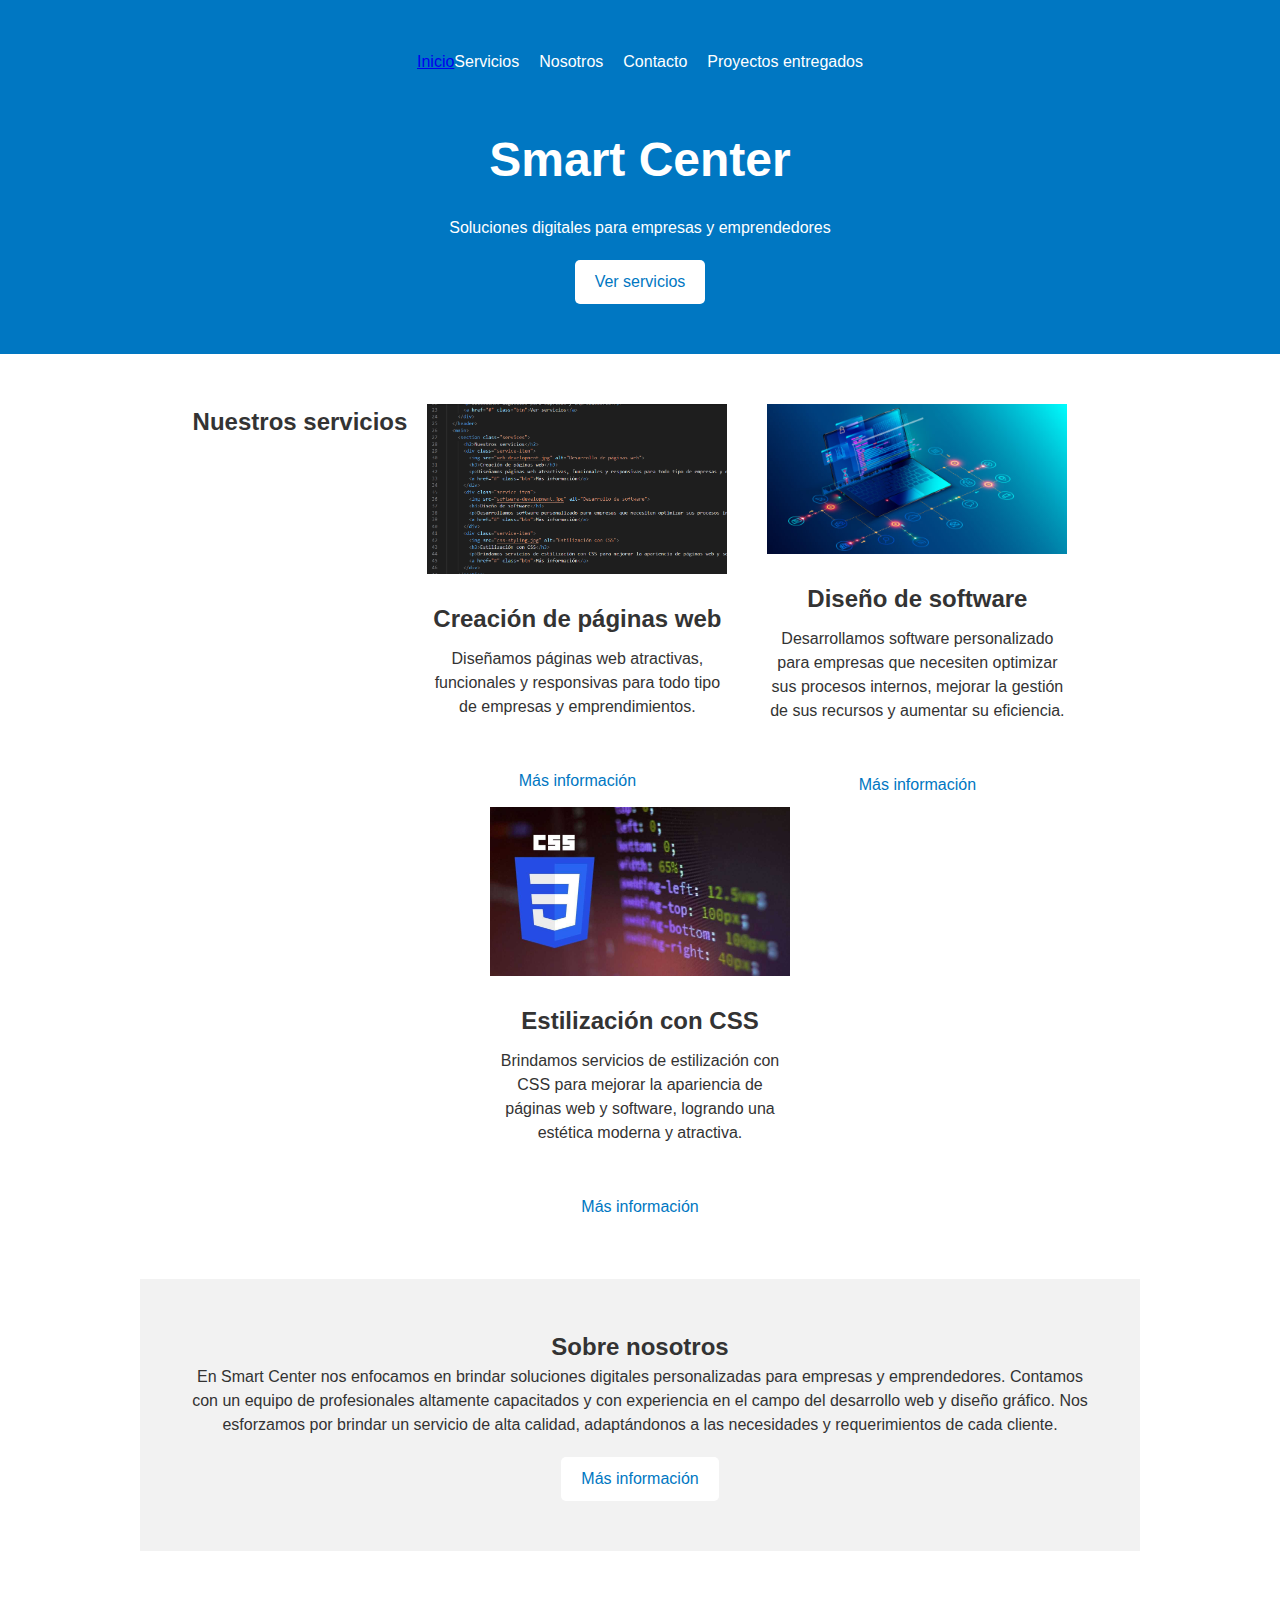
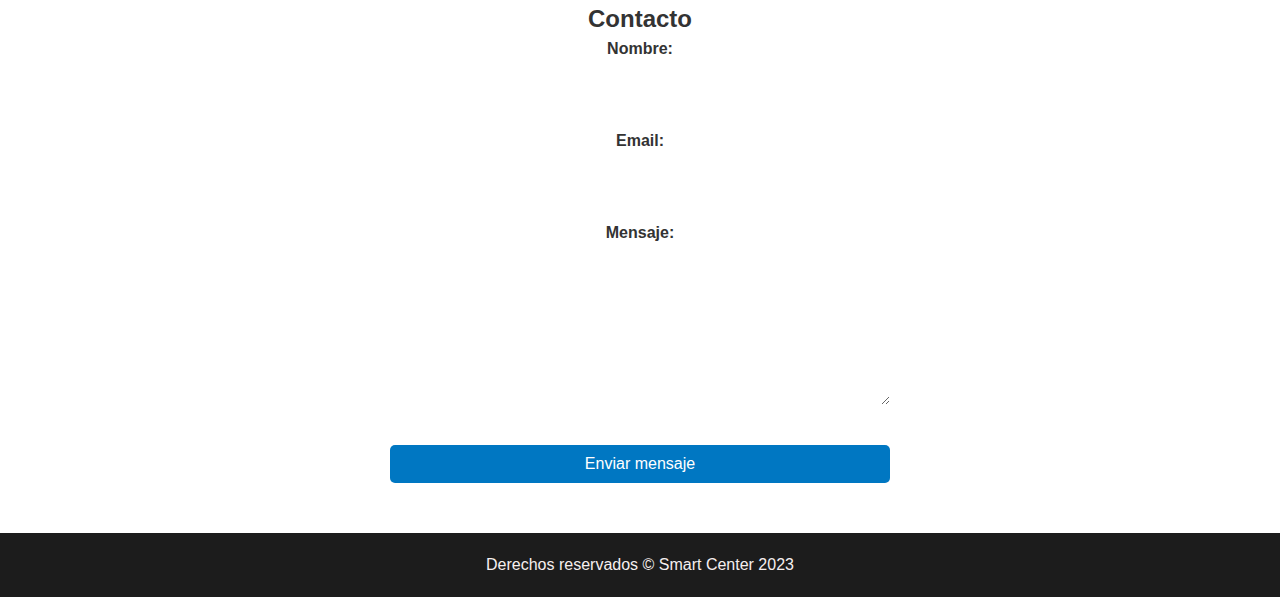
<file: index.html>
<!DOCTYPE html>
<html lang="en">
<head>
  <meta charset="UTF-8">
  <meta name="viewport" content="width=device-width, initial-scale=1.0">
  <meta http-equiv="X-UA-Compatible" content="ie=edge">
  <title>Smart Center - Soluciones digitales</title>
  <link rel="stylesheet" href="style.css">
</head>
<body>
  <header>
    <nav>
      <ul>
        <li></li><a href="index.html">Inicio</a></li>
        <li><a href="servicios.html">Servicios</a></li>
        <li><a href="nosotros.html">Nosotros</a></li>
        <li><a href="contacto.html">Contacto</a></li>
        <li><a href="Proyectos.html">Proyectos entregados</a></li>
      </ul>
    </nav>
    <div class="header-content">
      <h1>Smart Center</h1>
      <p>Soluciones digitales para empresas y emprendedores</p>
      <a href="#" class="btn">Ver servicios</a>
    </div>
  </header>
  <main>
    <section class="services">
      <h2>Nuestros servicios</h2>
      <div class="service-item">
        <img src="img/2.png" alt="Desarrollo de páginas web">
        <h3>Creación de páginas web</h3>
        <p>Diseñamos páginas web atractivas, funcionales y responsivas para todo tipo de empresas y emprendimientos.</p>
        <a href="#" class="btn">Más información</a>
      </div>
      <div class="service-item">
        <img src="img/sft.jpg" alt="Desarrollo de software">
        <h3>Diseño de software</h3>
        <p>Desarrollamos software personalizado para empresas que necesiten optimizar sus procesos internos, mejorar la gestión de sus recursos y aumentar su eficiencia.</p>
        <a href="#" class="btn">Más información</a>
      </div>
      <div class="service-item">
        <img src="img/aprender-css.jpg" alt="Estilización con CSS">
        <h3>Estilización con CSS</h3>
        <p>Brindamos servicios de estilización con CSS para mejorar la apariencia de páginas web y software, logrando una estética moderna y atractiva.</p>
        <a href="#" class="btn">Más información</a>
      </div>
    </section>
    <section class="about-us">
      <h2>Sobre nosotros</h2>
      <p>En Smart Center nos enfocamos en brindar soluciones digitales personalizadas para empresas y emprendedores. Contamos con un equipo de profesionales altamente capacitados y con experiencia en el campo del desarrollo web y diseño gráfico. Nos esforzamos por brindar un servicio de alta calidad, adaptándonos a las necesidades y requerimientos de cada cliente.</p>
      <a href="#" class="btn">Más información</a>
    </section>
    <section class="contact">
      <h2>Contacto</h2>
      <form>
        <form method="post" action="enviar.php">
        <label for="name">Nombre:</label>
        <input type="text"     id="name" required>
    <label for="email">Email:</label>
    <input type="email" id="email" required>
    <label for="message">Mensaje:</label>
    <textarea id="message" required></textarea>
    <button type="submit" class="btn">Enviar mensaje</button>
  </form>
</section>
  </main>
  <footer>
    <p>Derechos reservados © Smart Center 2023</p>
  </footer>
</body>
</html>
</file>
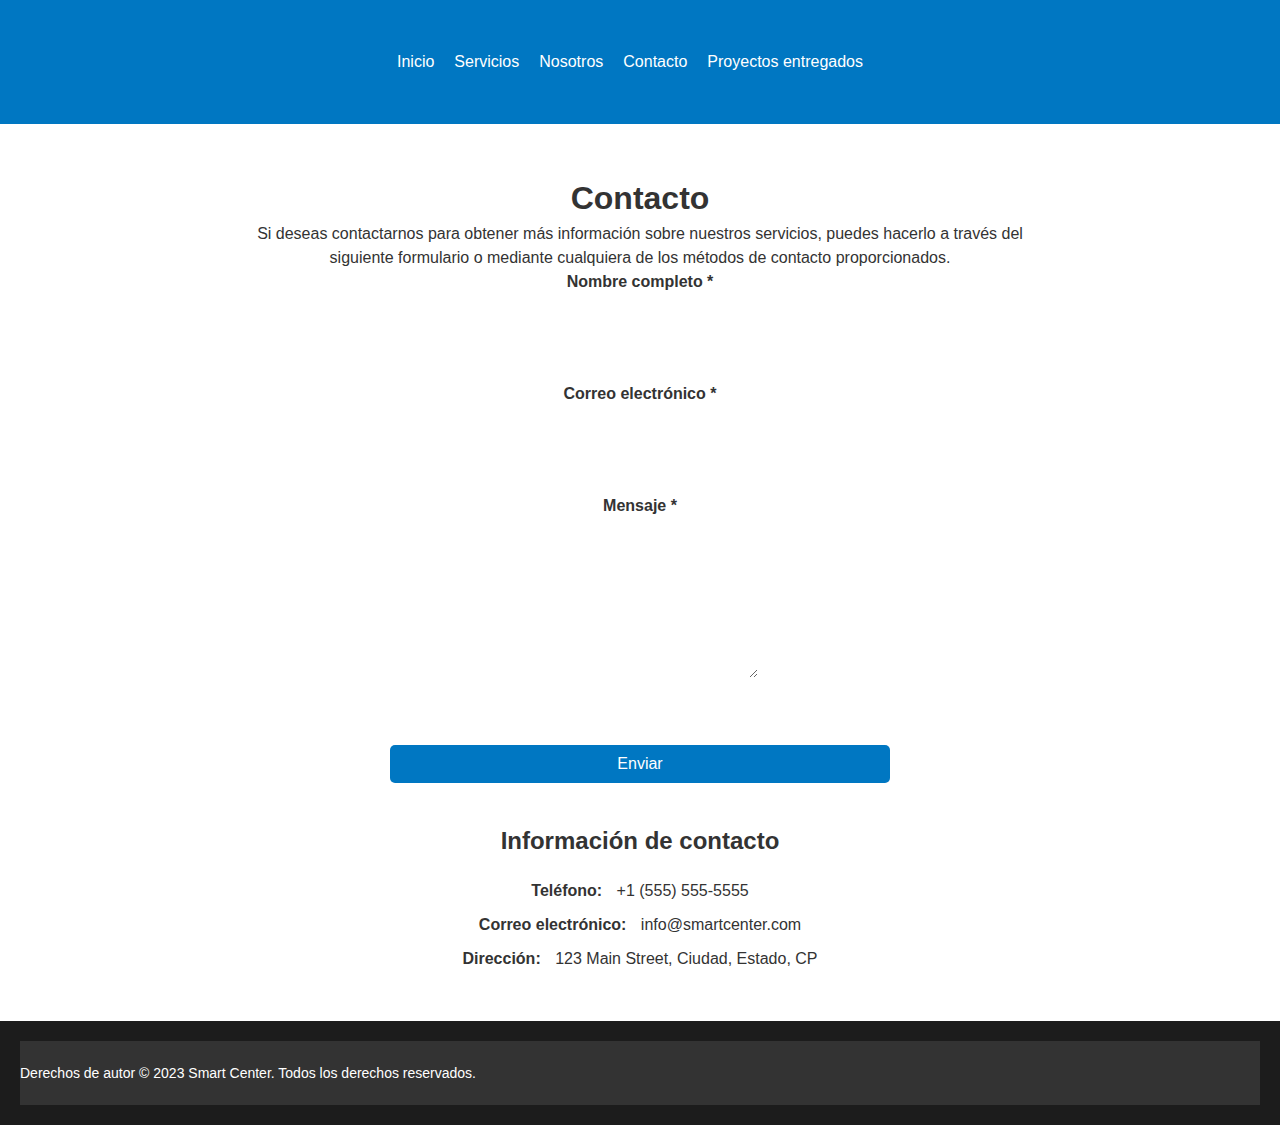
<file: contacto.html>
<!DOCTYPE html>
<html lang="es">
<head>
  <meta charset="UTF-8">
  <meta name="viewport" content="width=device-width, initial-scale=1.0">
  <title>Contacto - Smart Center</title>
  <link rel="stylesheet" href="style.css">
</head>
<body>
  <header>
    <div class="container">
      <nav>
     
        <ul>
          <li><a href="index.html">Inicio</a></li>
          <li><a href="servicios.html">Servicios</a></li>
          <li><a href="nosotros.html">Nosotros</a></li>
          <li><a href="contacto.html">Contacto</a></li>
          <li><a href="Proyectos.html">Proyectos entregados</a></li>
        </ul>
      </nav>
    </div>
  </header>

  <main class="contact">
    <div class="container">
      <h1>Contacto</h1>
      <p>Si deseas contactarnos para obtener más información sobre nuestros servicios, puedes hacerlo a través del siguiente formulario o mediante cualquiera de los métodos de contacto proporcionados.</p>

      <form method="post" action="enviar.php">

        <div class="form-group">
          <label for="nombre">Nombre completo *</label>
          <input type="text" id="nombre" name="nombre" required>
        </div>
        <div class="form-group">
          <label for="correo">Correo electrónico *</label>
          <input type="email" id="correo" name="correo" required>
        </div>
        <div class="form-group">
          <label for="mensaje">Mensaje *</label>
          <textarea id="mensaje" name="mensaje" required></textarea>
        </div>
        <button type="submit">Enviar</button>
      </form>

      <div class="contact-info">
        <h2>Información de contacto</h2>
        <ul>
          <li><strong>Teléfono:</strong> +1 (555) 555-5555</li>
          <li><strong>Correo electrónico:</strong> info@smartcenter.com</li>
          <li><strong>Dirección:</strong> 123 Main Street, Ciudad, Estado, CP</li>
        </ul>
      </div>
    </div>
  </main>

  <footer>
    <div class="container">
      <div class="footer-content">
        <p>Derechos de autor © 2023 Smart Center. Todos los derechos reservados.</p>
        <ul>
          <li><a href="#">Política de privacidad</a></li>
          <li><a href="#">Términos de servicio</a></li>
        </ul>
      </div>
    </div>
  </footer>
</body>
</html>
</file>
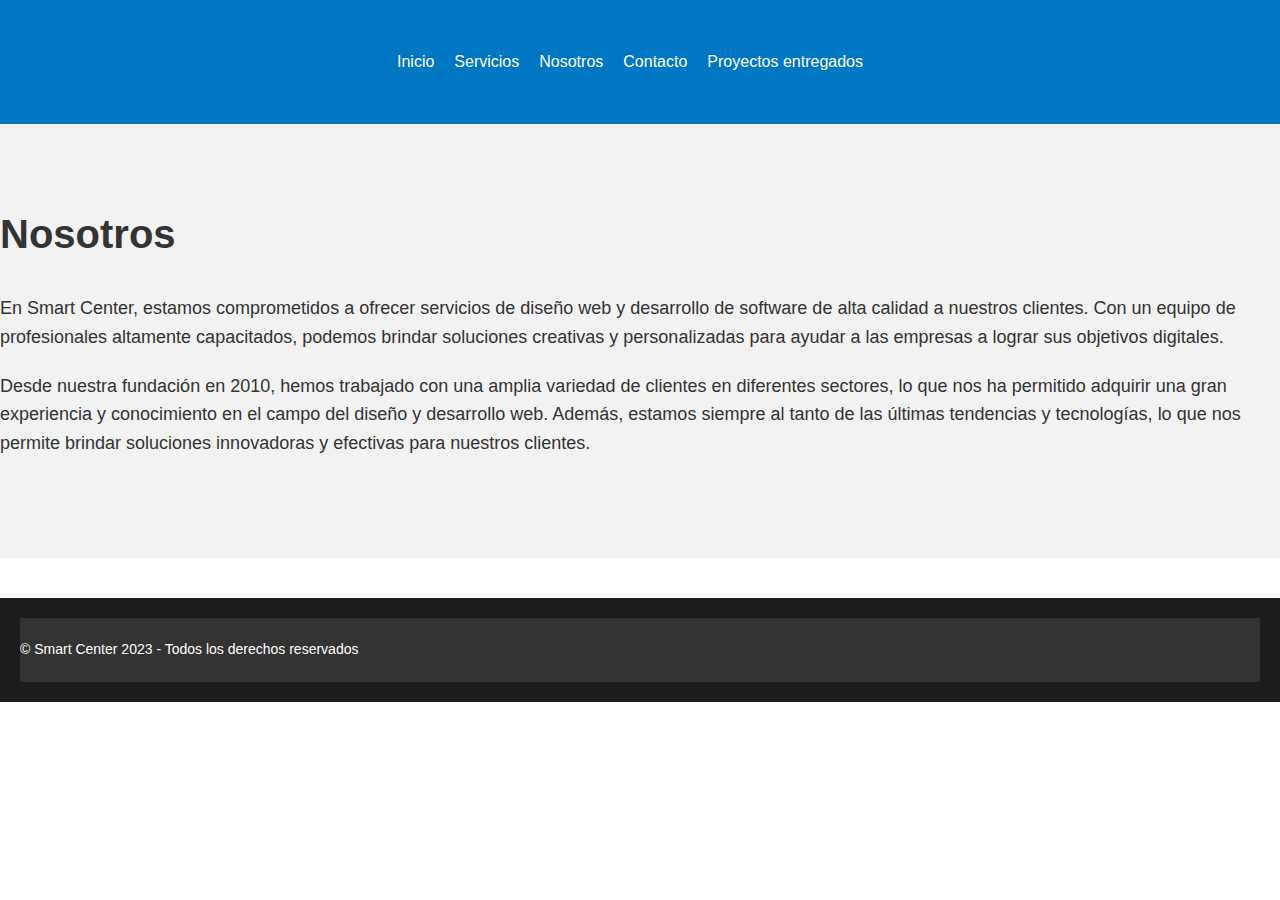
<file: nosotros.html>
<!DOCTYPE html>
<html lang="es">
<head>
  <meta charset="UTF-8">
  <meta name="viewport" content="width=device-width, initial-scale=1.0">
  <meta http-equiv="X-UA-Compatible" content="ie=edge">
  <link rel="stylesheet" href="style.css">
  <title>Smart Center - Nosotros</title>
</head>
<body>
  <header>
    <nav>
      <ul>
        <li><a href="index.html">Inicio</a></li>
        <li><a href="servicios.html">Servicios</a></li>
        <li><a href="nosotros.html">Nosotros</a></li>
        <li><a href="contacto.html">Contacto</a></li>
        <li><a href="Proyectos.html">Proyectos entregados</a></li>
      </ul>
    </nav>
  </header>
  <main>
    <section class="about">
      <div class="container">
        <h1>Nosotros</h1>
        <p>En Smart Center, estamos comprometidos a ofrecer servicios de diseño web y desarrollo de software de alta calidad a nuestros clientes. Con un equipo de profesionales altamente capacitados, podemos brindar soluciones creativas y personalizadas para ayudar a las empresas a lograr sus objetivos digitales.</p>
        <p>Desde nuestra fundación en 2010, hemos trabajado con una amplia variedad de clientes en diferentes sectores, lo que nos ha permitido adquirir una gran experiencia y conocimiento en el campo del diseño y desarrollo web. Además, estamos siempre al tanto de las últimas tendencias y tecnologías, lo que nos permite brindar soluciones innovadoras y efectivas para nuestros clientes.</p>
      </div>
    </section>
  </main>
  <footer>
    <div class="footer-content">
      <p>© Smart Center 2023 - Todos los derechos reservados</p>
      <ul>
        <li><a href="index.html">Inicio</a></li>
        <li><a href="servicios.html">Servicios</a></li>
        <li><a href="nosotros.html">Nosotros</a></li>
        <li><a href="contacto.html">Contacto</a></li>
      </ul>
    </div>
  </footer>
</body>
</html>
</file>
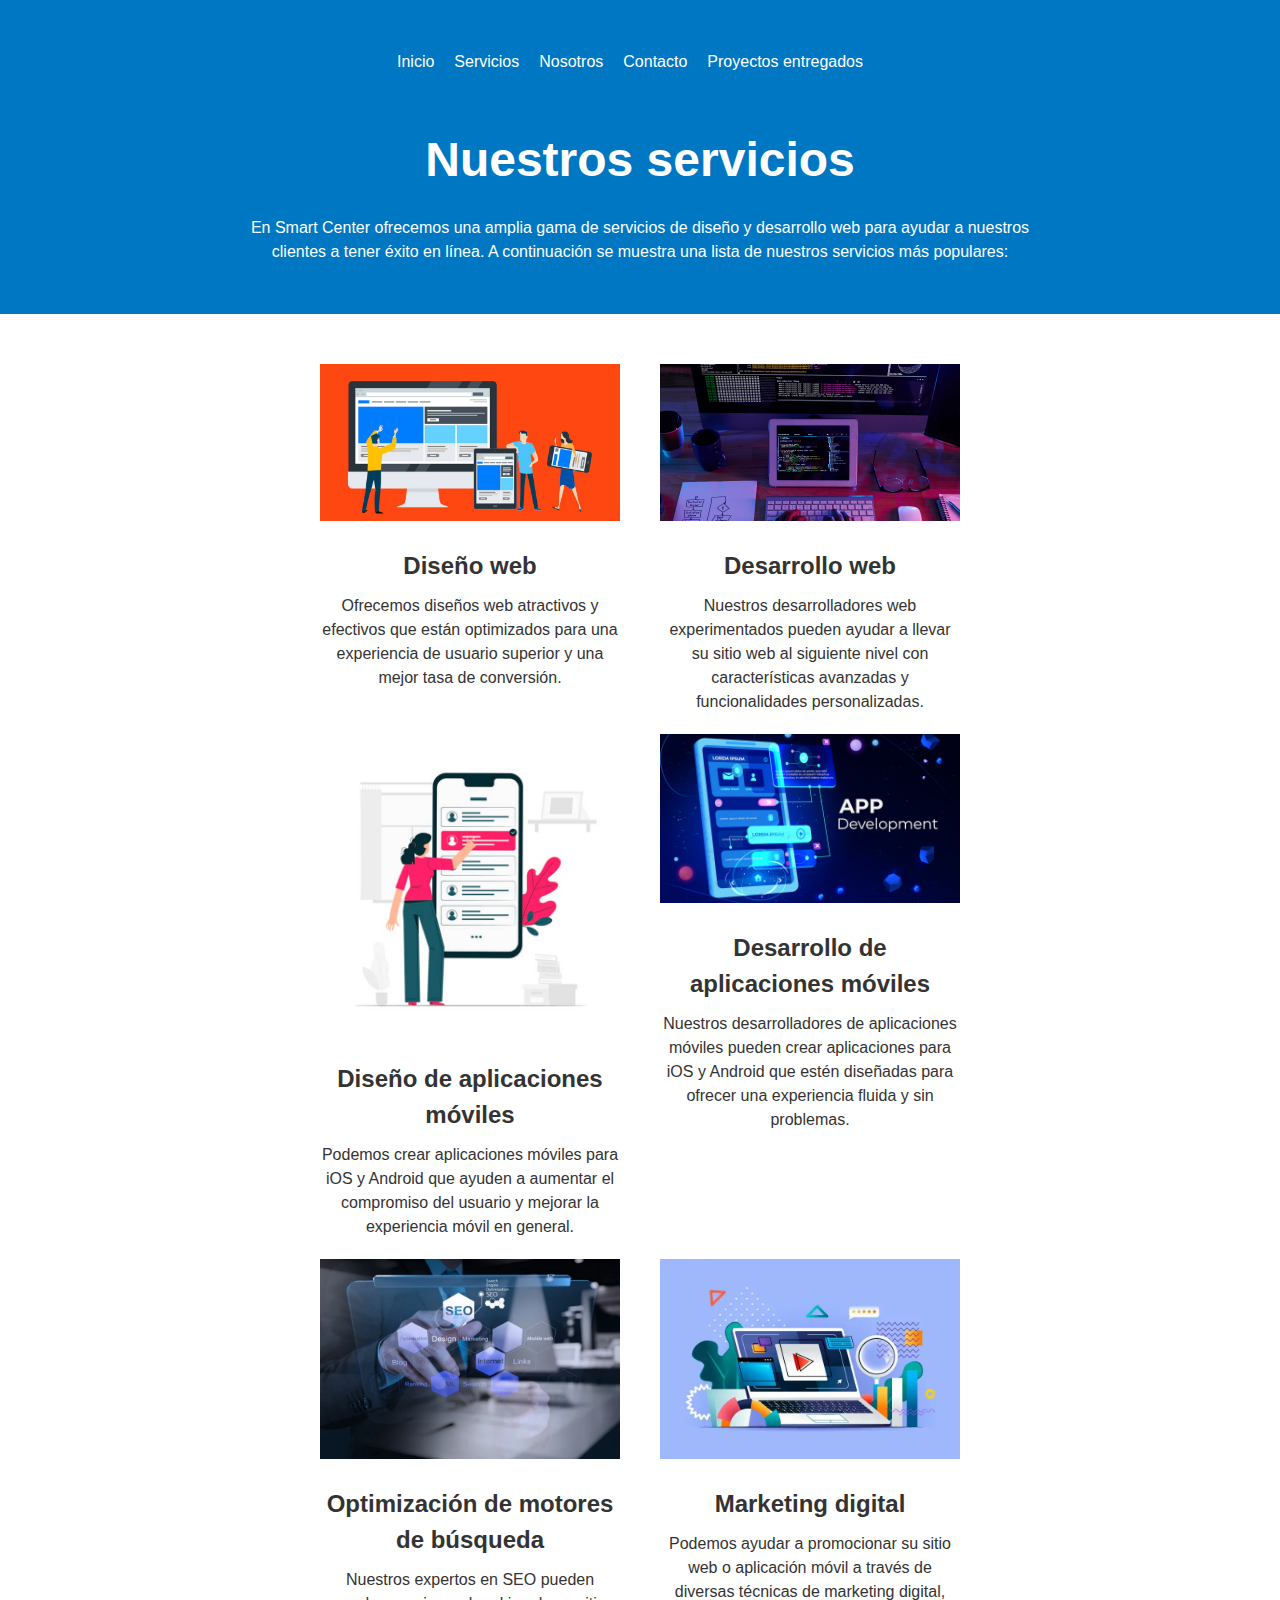
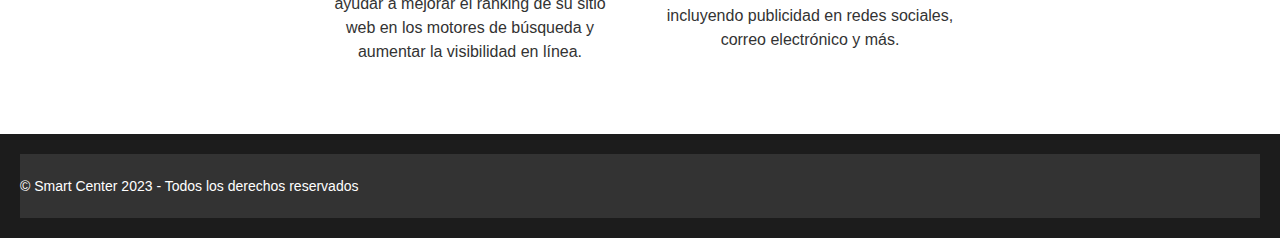
<file: servicios.html>
<!DOCTYPE html>
<html lang="es">
<head>
  <meta charset="UTF-8">
  <meta name="viewport" content="width=device-width, initial-scale=1.0">
  <title>Smart Center - Servicios</title>
  <link rel="stylesheet" href="style.css">
</head>
<body>
  <header>
    <nav>
      <ul>
        <li><a href="index.html">Inicio</a></li>
        <li><a href="servicios.html">Servicios</a></li>
        <li><a href="nosotros.html">Nosotros</a></li>
        <li><a href="contacto.html">Contacto</a></li>
        <li><a href="Proyectos.html">Proyectos entregados</a></li>
      </ul>
    </nav>
    <div class="header-content">
      <h1>Nuestros servicios</h1>
      <p>En Smart Center ofrecemos una amplia gama de servicios de diseño y desarrollo web para ayudar a nuestros clientes a tener éxito en línea. A continuación se muestra una lista de nuestros servicios más populares:</p>
    </div>
  </header>
  <main>
    <section class="services">
      <div class="service-item">
        <img src="img/dweb.webp" alt="Diseño web">
        <h3>Diseño web</h3>
        <p>Ofrecemos diseños web atractivos y efectivos que están optimizados para una experiencia de usuario superior y una mejor tasa de conversión.</p>
      </div>
      <div class="service-item">
        <img src="img/desarrollo-web-a-medida.png" alt="Desarrollo web">
        <h3>Desarrollo web</h3>
        <p>Nuestros desarrolladores web experimentados pueden ayudar a llevar su sitio web al siguiente nivel con características avanzadas y funcionalidades personalizadas.</p>
      </div>
      <div class="service-item">
        <img src="img/diseno-apps-movil.jpg" alt="Diseño de aplicaciones móviles">
        <h3>Diseño de aplicaciones móviles</h3>
        <p>Podemos crear aplicaciones móviles para iOS y Android que ayuden a aumentar el compromiso del usuario y mejorar la experiencia móvil en general.</p>
      </div>
      <div class="service-item">
        <img src="img/Desarrollo-apps-moviles-1288x724.jpg" alt="Desarrollo de aplicaciones móviles">
        <h3>Desarrollo de aplicaciones móviles</h3>
        <p>Nuestros desarrolladores de aplicaciones móviles pueden crear aplicaciones para iOS y Android que estén diseñadas para ofrecer una experiencia fluida y sin problemas.</p>
      </div>
      <div class="service-item">
        <img src="img/SEO-optimizado.webp" alt="Optimización de motores de búsqueda">
        <h3>Optimización de motores de búsqueda</h3>
        <p>Nuestros expertos en SEO pueden ayudar a mejorar el ranking de su sitio web en los motores de búsqueda y aumentar la visibilidad en línea.</p>
      </div>
      <div class="service-item">
        <img src="img/que-hace-una-agencia-de-marketing-digital.webp" alt="Marketing digital">
        <h3>Marketing digital</h3>
        <p>Podemos ayudar a promocionar su sitio web o aplicación móvil a través de diversas técnicas de marketing digital, incluyendo publicidad en redes sociales, correo electrónico y más.</p>
    </div>
    </section>
    
      </main>
      <footer>
        <div class="footer-content">
          <p>© Smart Center 2023 - Todos los derechos reservados</p>
          <ul>
            <li><a href="index.html">Inicio</a></li>
            <li><a href="servicios.html">Servicios</a></li>
            <li><a href="nosotros.html">Nosotros</a></li>
            <li><a href="contacto.html">Contacto</a></li>
          </ul>
        </div>
      </footer>
    </body>
    </html>
</file>
<file: style.css>
*{
    margin: 0;
    padding: 0;
    box-sizing: border-box;
    }
    body {
    font-family: Arial, sans-serif;
    font-size: 16px;
    line-height: 1.5;
    color: #333;
    }
    
    header {
    background-color: #0077c2;
    color: #fff;
    display: flex;
    flex-direction: column;
    align-items: center;
    justify-content: center;
    padding: 50px;
    }
    
    nav ul {
    list-style: none;
    display: flex;
    }
    
    nav ul li {
    margin-right: 20px;
    }
    
    nav ul li a {
    color: #fff;
    text-decoration: none;
    }
    
    nav ul li a:hover {
    text-decoration: underline;
    }
    
    .logo img {
        width: 400px;
        height: auto;
        margin-right: 20px;
      }
      

    .header-content {
    text-align: center;
    max-width: 800px;
    margin-top: 50px;
    }
    
    .header-content h1 {
    font-size: 3rem;
    margin-bottom: 20px;
    }
    
    .btn {
    display: inline-block;
    background-color: #fff;
    color: #0077c2;
    padding: 10px 20px;
    border-radius: 5px;
    text-decoration: none;
    margin-top: 20px;
    }
    
    .btn:hover {
    background-color: #0077c2;
    color: #fff;
    }
    
    .services {
    max-width: 1000px;
    margin: 50px auto;
    display: flex;
    flex-wrap: wrap;
    justify-content: center;
    }
    
    .service-item {
    max-width: 300px;
    margin: 0 20px;
    text-align: center;
    }
    
    .service-item img {
    width: 100%;
    margin-bottom: 20px;
    }
    
    .service-item h3 {
    font-size: 1.5rem;
    margin-bottom: 10px;
    }
    
    .service-item p {
    margin-bottom: 20px;
    }
    
    .about-us {
    background-color: #f2f2f2;
    max-width: 1000px;
    margin: 50px auto;
    padding: 50px;
    text-align: center;
    }
    
    .contact {
    max-width: 800px;
    margin: 50px auto;
    text-align: center;
    }
    
    .contact form {
    display: flex;
    flex-direction: column;
    max-width: 500px;
    margin: 0 auto;
    }
    
    .contact form label {
    margin-bottom: 10px;
    }
    
    .contact form input,
    .contact form textarea {
    padding: 10px;
    margin-bottom: 20px;
    border-radius: 5px;
    border: none;
    }
    
    .contact form textarea {
    height: 150px;
    }
    
    .contact form button[type="submit"] {
    background-color: #0077c2;
    color: #fff;
    padding: 10px 20px;
    border: none;
    border-radius: 5px;
    cursor: pointer;
    }
    
    .contact form button[type="submit"]:hover {
    background-color: #00599c;
    }

    /* Estilos para el pie de página */
footer {
background-color: #333;
color: #fff;
padding: 20px 0;
}

.footer-content {
display: flex;
justify-content: space-between;
align-items: center;
flex-wrap: wrap;
}

.footer-content p {
margin: 0;
}

.footer-content ul {
list-style: none;
margin: 0;
padding: 0;
display: flex;
}

.footer-content li {
margin-left: 20px;
}

.footer-content a {
color: #fff;
text-decoration: none;
font-weight: bold;
}

.footer-content a:hover {
text-decoration: underline;
}

/* footer */
/* Estilos para el pie de página */
footer {
    background-color: #333;
    color: #fff;
    padding: 20px 0;
    }
    
    .footer-content {
    display: flex;
    justify-content: space-between;
    align-items: center;
    flex-wrap: wrap;
    }
    
    .footer-content p {
    margin: 0;
    }
    
    .footer-content ul {
    list-style: none;
    margin: 0;
    padding: 0;
    display: flex;
    }
    
    .footer-content li {
    margin-left: 20px;
    }
    
    .footer-content a {
    color: #fff;
    text-decoration: none;
    font-weight: bold;
    }
    
    .footer-content a:hover {
    text-decoration: underline;
    }

    /* Estilos para la sección Nosotros */
.about {
    background-color: #f2f2f2;
    padding: 80px 0;
    }
    
    .about h1 {
    font-size: 40px;
    margin-bottom: 30px;
    }
    
    .about p {
    font-size: 18px;
    line-height: 1.6;
    margin-bottom: 20px;
    }
    
    /* Estilos para el contenido del pie de página */
    .footer-content {
    display: flex;
    justify-content: space-between;
    align-items: center;
    flex-wrap: wrap;
    background-color: #333;
    color: #fff;
    padding: 20px 0;
    }
    
    .footer-content p {
    margin: 0;
    font-size: 16px;
    }
    
    .footer-content ul {
    list-style: none;
    margin: 0;
    padding: 0;
    display: flex;
    }
    
    .footer-content li {
    margin-left: 20px;
    }
    
    .footer-content a {
    color: #fff;
    text-decoration: none;
    font-weight: bold;
    font-size: 16px;
    }
    
    .footer-content a:hover {
    text-decoration: underline;
    }
    
    /* Estilos para el formulario de contacto */
.contact-form {
    margin-top: 40px;
    display: flex;
    flex-direction: column;
    max-width: 500px;
  }
  
  .form-group {
    margin-bottom: 20px;
  }
  
  label {
    display: block;
    margin-bottom: 5px;
    font-weight: bold;
  }
  
  input, textarea {
    padding: 10px;
    border: 2px solid #ddd;
    border-radius: 5px;
    font-size: 16px;
  }
  
  button[type="submit"] {
    background-color: #007bff;
    color: #fff;
    border: none;
    border-radius: 5px;
    padding: 10px 20px;
    font-size: 16px;
    margin-top: 20px;
    cursor: pointer;
  }
  
  button[type="submit"]:hover {
    background-color: #0069d9;
  }
  
  /* Estilos para la información de contacto */
  .contact-info {
    margin-top: 40px;
  }
  
  .contact-info h2 {
    font-size: 24px;
    font-weight: bold;
    margin-bottom: 20px;
  }
  
  .contact-info ul {
    list-style: none;
    padding-left: 0;
    font-size: 16px;
  }
  
  .contact-info ul li {
    margin-bottom: 10px;
  }
  
  .contact-info ul li strong {
    font-weight: bold;
    margin-right: 10px;
  }
  
  /* Estilos para el footer */
  footer {
    background-color: #f8f9fa;
    padding: 20px 0;
    margin-top: 40px;
  }
  
  .footer-content {
    display: flex;
    justify-content: space-between;
    align-items: center;
  }
  
  .footer-content p {
    font-size: 14px;
    margin: 0;
  }
  
  .footer-content ul {
    list-style: none;
    padding-left: 0;
    margin: 0;
  }
  
  .footer-content ul li {
    display: inline-block;
    margin-right: 20px;
    font-size: 14px;
  }
  
  .footer-content ul li:last-child {
    margin-right: 0;
  }
  
  .footer-content a {
    color: #333;
    text-decoration: none;
    transition: color 0.2s ease-in-out;
  }
  
  .footer-content a:hover {
    color: #007bff;
  }
  
  /* Estilo para el enlace activo */
.activo a {
    color: #1C1C1C;
    background-color: #F6EFEF;
    border-radius: 10px;
  }
  
  /* Estilo para todos los enlaces a de la navegación */
  .navegacion a {
    color: #FFF;
    text-decoration: none;
    margin-left: 30px;
    font-size: 1.2rem;
    transition: all 0.3s ease;
  }
  
  /* Estilo para los enlaces a de la navegación al pasar el mouse por encima */
  .navegacion a:hover {
    color: #F6EFEF;
  }

  /* Estilo para la sección de proyectos */
.proyectos {
    margin-top: 50px;
    display: flex;
    flex-wrap: wrap;
    justify-content: space-between;
  }
  
  /* Estilo para cada proyecto */
  .proyecto {
    width: 30%;
    margin-bottom: 50px;
    box-shadow: 2px 2px 5px rgba(0, 0, 0, 0.1);
    border-radius: 5px;
    overflow: hidden;
    transition: all 0.3s ease;
  }
  
  /* Estilo para la imagen de cada proyecto */
  .proyectos img {
    width: auto;
    display: flexbox;
    gap: 20px;
    height: 200px;
    object-fit: cover;
  }
  
  /* Estilo para el título de cada proyecto */
  .proyecto h3 {
    margin: 0;
    padding: 20px;
    font-size: 1.2rem;
    text-align: center;
    background-color: #1C1C1C;
    color: #F6EFEF;
  }
  
  /* Estilo para cada proyecto al pasar el mouse por encima */
  .proyecto:hover {
    transform: translateY(-5px);
    box-shadow: 2px 2px 10px rgba(0, 0, 0, 0.3);
  }
  /* Estilo para el footer de proyectos */
footer {
    background-color: #1C1C1C;
    color: #F6EFEF;
    padding: 20px;
    text-align: center;
  }
  
  /* Estilo para el texto del footer */
  footer p {
    margin: 0;
  }
  
  /* Estilo para el enlace del footer */
  footer a {
    color: #F6EFEF;
    text-decoration: none;
    transition: all 0.3s ease;
  }
  
  /* Estilo para el enlace del footer al pasar el mouse por encima */
  footer a:hover {
    color: #FFB400;
  }
</file>
